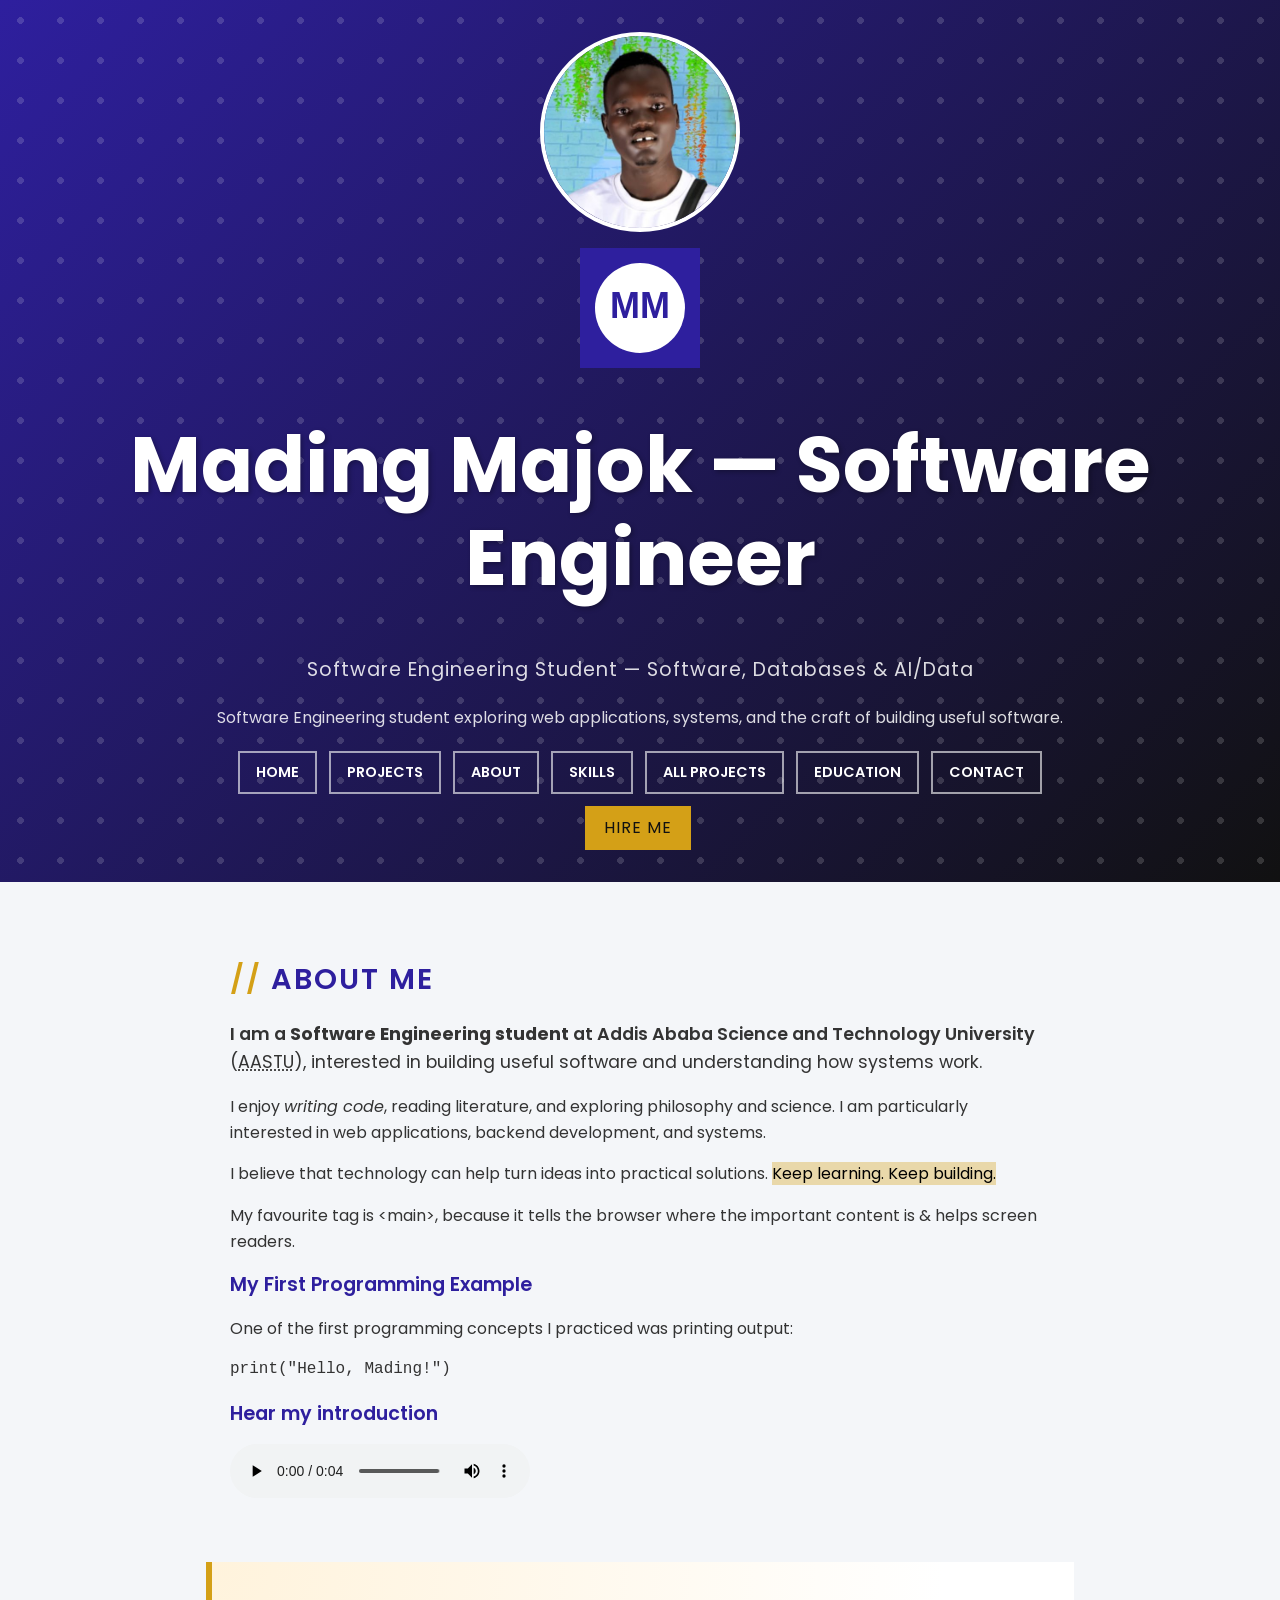
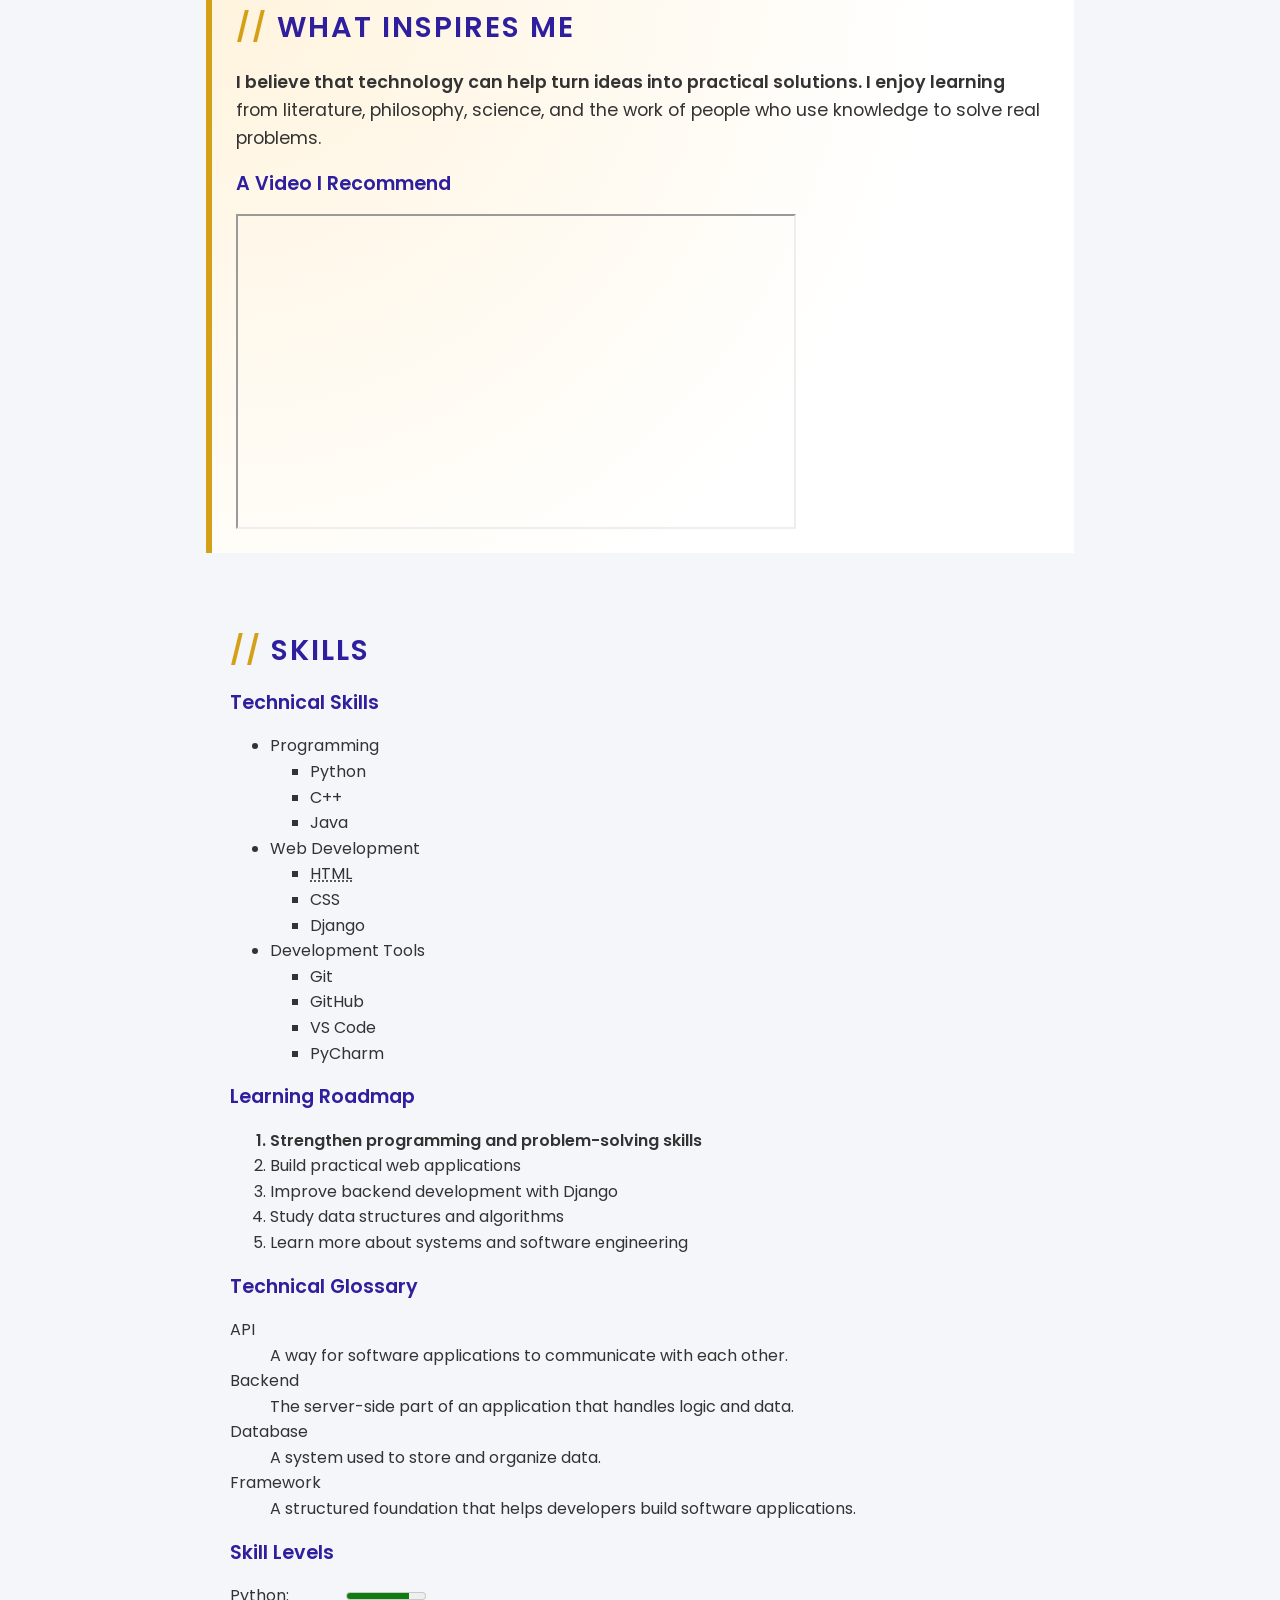
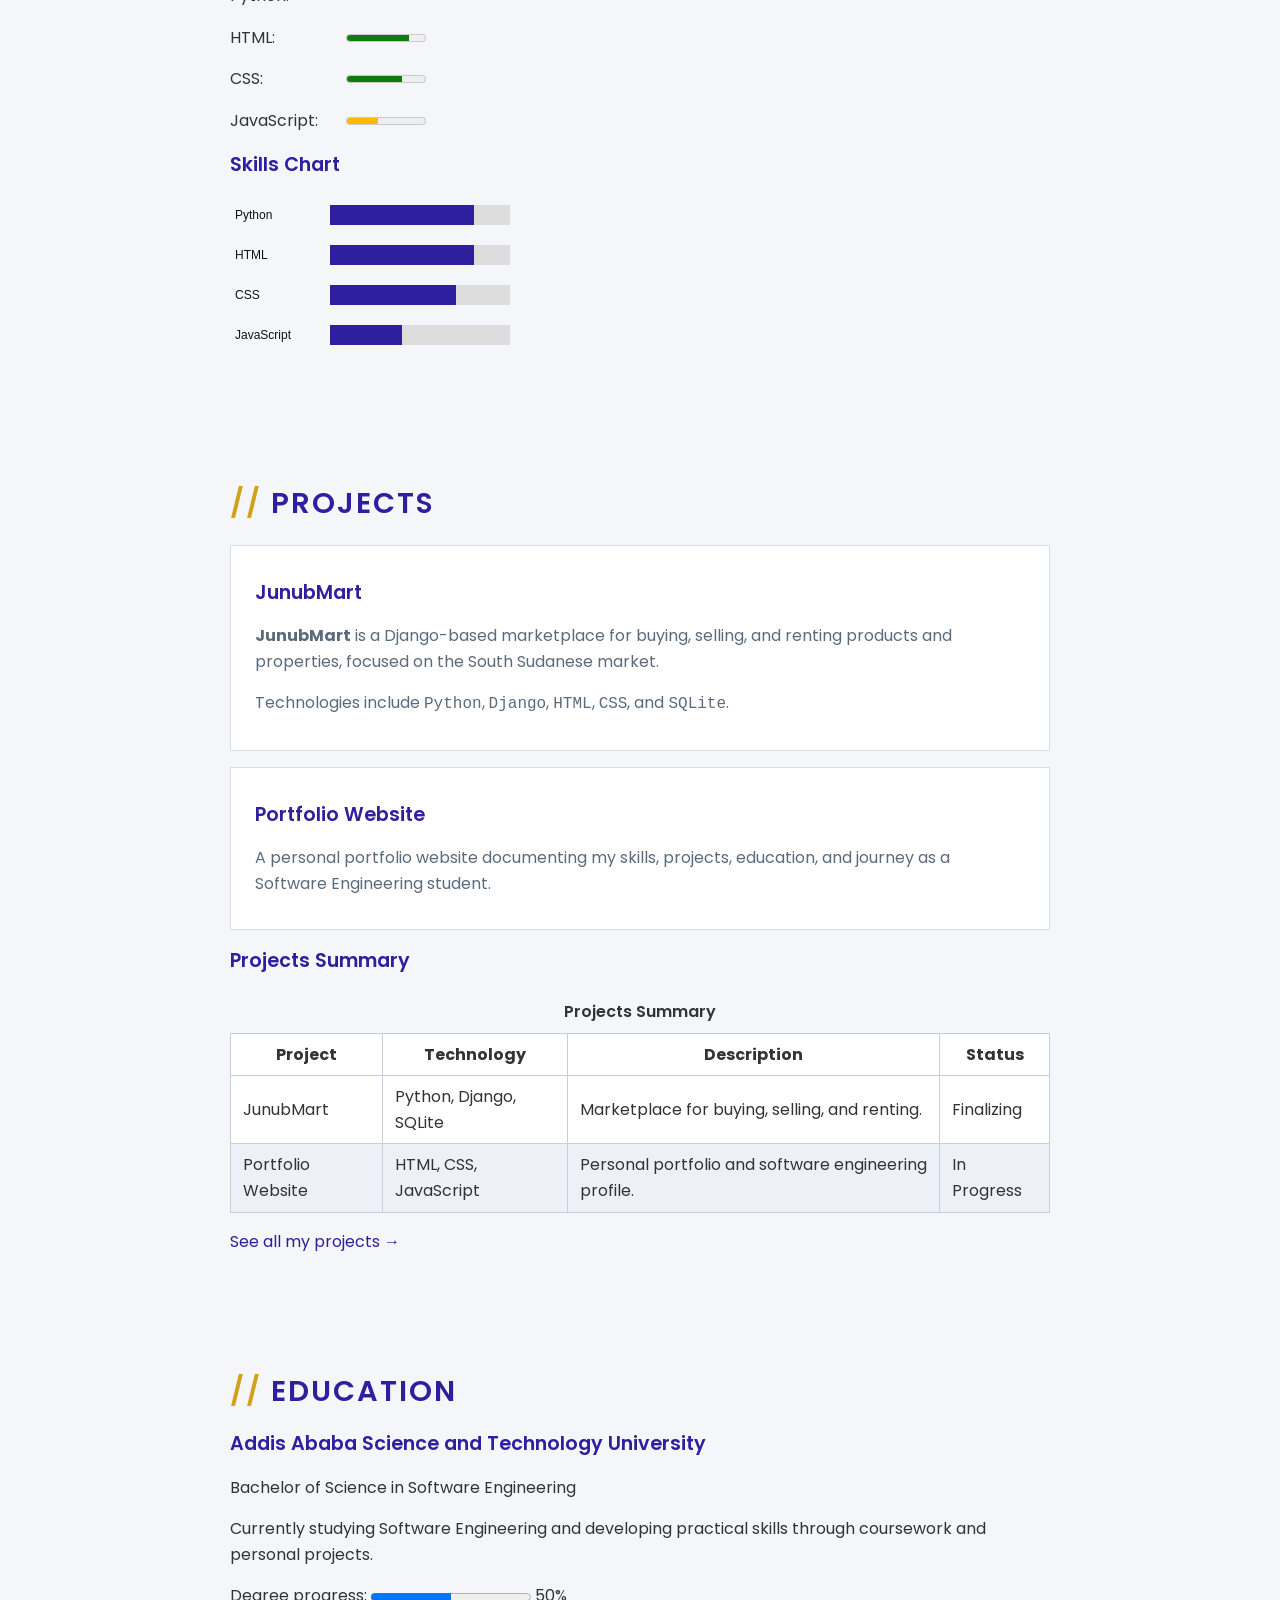
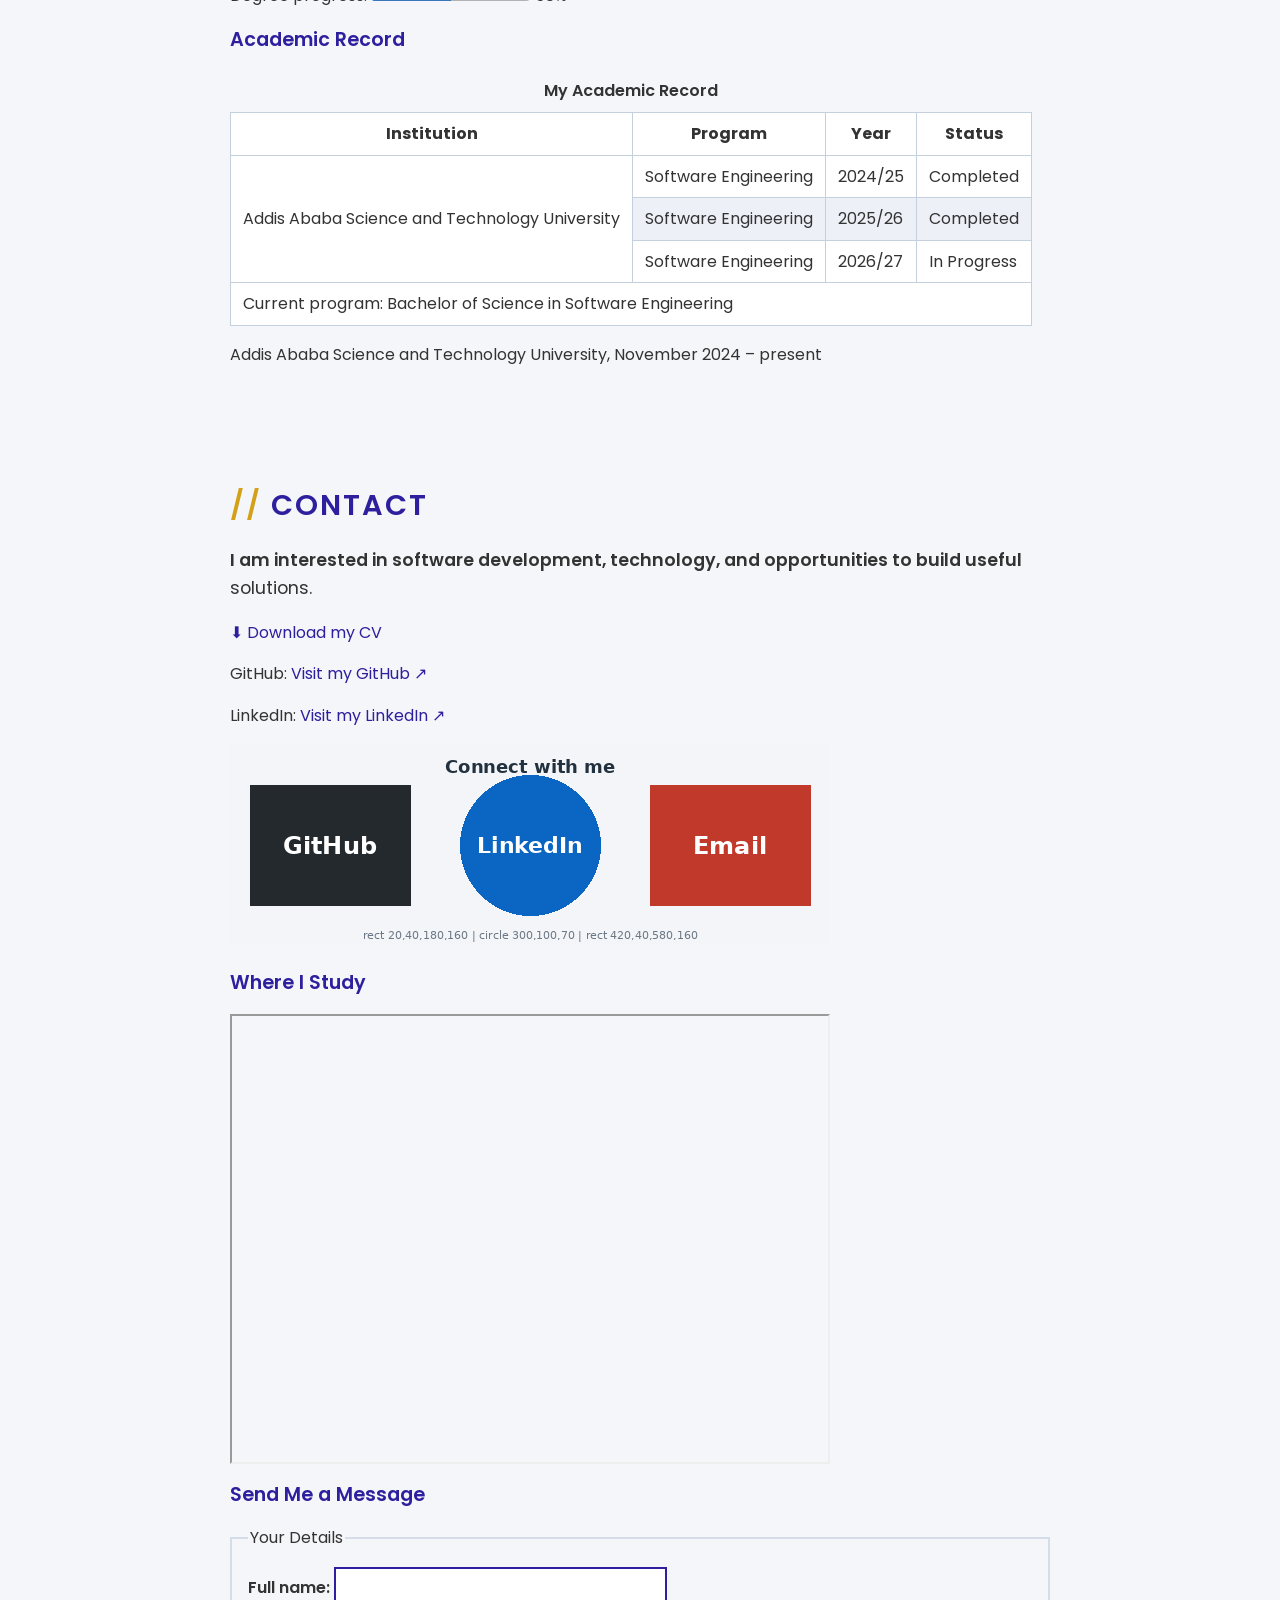
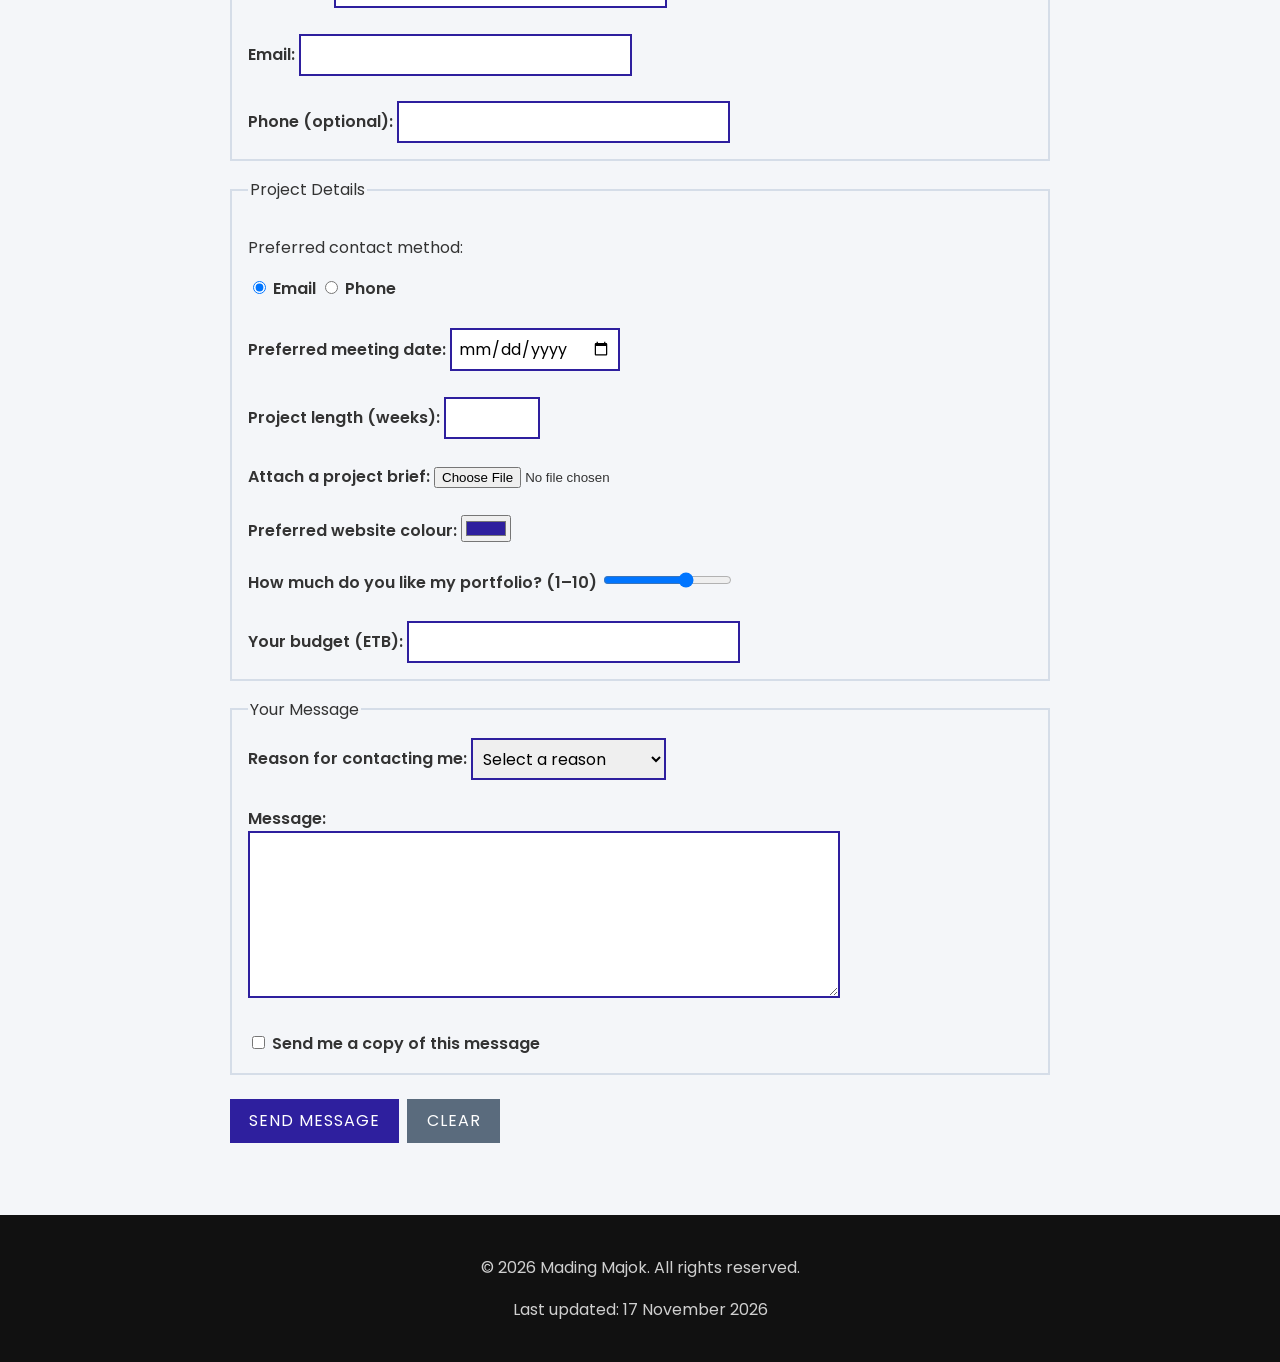
<file: index.html>
<!DOCTYPE html>
<html lang="en">

<head>
    <meta charset="UTF-8">
    <meta name="viewport" content="width=device-width, initial-scale=1.0">

    <meta name="description" content="Portfolio of Mading Majok, a Software Engineering student interested in backend development, web applications and software systems.">
    <meta name="keywords" content="Mading Majok, Software Engineering, Python, Django, Backend Development, Portfolio">
    <meta name="author" content="Mading Majok">

    <title>Mading Majok | Portfolio</title>

    <!-- Personalized favicon -->
    <link rel="icon" type="image/png" href="images/favicon.png?v=2">

<link href="https://fonts.googleapis.com/css2?family=Poppins:wght@400;600;700&display=swap"
rel="stylesheet">

<link rel="stylesheet" href="css/style.css">

</head>


<body>

    <header>

        <img src="images/profile.jpg"
             alt="Portrait of Mading Majok"
             title="Mading Majok"
             width="200"
             height="200">

        <!-- Personal MM Canvas Logo -->
        <canvas id="logo" width="120" height="120">
            MM - Mading Majok
        </canvas>

        <h1>Mading Majok — Software Engineer</h1>

        
<p class="tagline">Software Engineering Student — Software, Databases & AI/Data</p>

        <p>
            Software Engineering student exploring web applications,
            systems, and the craft of building useful software.
        </p>

 <nav>
    <a href="index.html">Home</a>
    <a href="projects.html">Projects</a>
    <a href="#about">About</a>
    <a href="#skills">Skills</a>
    <a href="#projects-section">All Projects</a>
    <a href="#education">Education</a>
    <a href="#contact">Contact</a>
</nav>

        <button type="button" class="btn" onclick="openHireDialog()">Hire me</button>

        <dialog id="hireDialog">

            <h2>Open to Opportunities</h2>

            <p>
                I am open to internship opportunities and suitable
                freelance web development projects.
            </p>

            <p>
                <a href="#contact">Send me a message</a>
                or
                <a href="files/cv.pdf" download>
                    download my <abbr title="Curriculum Vitae">CV</abbr>
                </a>.
            </p>

            <button type="button"
                    onclick="document.getElementById('hireDialog').close()">
                Close
            </button>

        </dialog>

    </header>


    <main>

        <!-- ABOUT SECTION -->
        <section id="about">

            <h2>About Me</h2>

            <p>
                I am a <strong>Software Engineering student</strong> at
                Addis Ababa Science and Technology University
                (<abbr title="Addis Ababa Science and Technology University">AASTU</abbr>),
                interested in building useful software and understanding
                how systems work.
            </p>

            <p>
                I enjoy <em>writing code</em>, reading literature, and exploring philosophy and
                science. I am particularly interested in web applications, backend development,
                and systems.
            </p>

            <p>
                I believe that technology can help turn ideas into practical solutions.
                <mark>Keep learning. Keep building.</mark>
            </p>

            <p>
                My favourite tag is &lt;main&gt;, because it tells the browser
                where the important content is &amp; helps screen readers.
            </p>

            <h3>My First Programming Example</h3>

            <p>
                One of the first programming concepts I practiced was printing output:
            </p>

            <pre><code>print("Hello, Mading!")</code></pre>

            <h3>Hear my introduction</h3>

            <audio controls>
                <source src="media/intro.mp3" type="audio/mpeg">
                Your browser does not support the audio element.
            </audio>

        </section>


        <!-- INSPIRATION SECTION -->
        <aside>

            <h2>What Inspires Me</h2>

            <p>
                I believe that technology can help turn ideas into practical solutions.
                I enjoy learning from literature, philosophy, science, and the work
                of people who use knowledge to solve real problems.
            </p>

            <h3>A Video I Recommend</h3>

            <iframe
                src="https://www.youtube.com/embed/3XPuGqqWLtk"
                width="560"
                height="315"
                title="YouTube Shorts video"
                allowfullscreen>
            </iframe>

        </aside>


        <!-- SKILLS SECTION -->
        <section id="skills">

            <h2>Skills</h2>

            <h3>Technical Skills</h3>

            <ul>

                <li>
                    Programming

                    <ul>
                        <li>Python</li>
                        <li>C++</li>
                        <li>Java</li>
                    </ul>
                </li>

                <li>
                    Web Development

                    <ul>
                        <li><abbr title="HyperText Markup Language">HTML</abbr></li>
                        <li>CSS</li>
                        <li>Django</li>
                    </ul>
                </li>

                <li>
                    Development Tools

                    <ul>
                        <li>Git</li>
                        <li>GitHub</li>
                        <li>VS Code</li>
                        <li>PyCharm</li>
                    </ul>
                </li>

            </ul>


            <h3>Learning Roadmap</h3>

            <ol>
                <li>Strengthen programming and problem-solving skills</li>
                <li>Build practical web applications</li>
                <li>Improve backend development with Django</li>
                <li>Study data structures and algorithms</li>
                <li>Learn more about systems and software engineering</li>
            </ol>


            <h3>Technical Glossary</h3>

            <dl>

                <dt>API</dt>
                <dd>A way for software applications to communicate with each other.</dd>

                <dt>Backend</dt>
                <dd>The server-side part of an application that handles logic and data.</dd>

                <dt>Database</dt>
                <dd>A system used to store and organize data.</dd>

                <dt>Framework</dt>
                <dd>A structured foundation that helps developers build software applications.</dd>

            </dl>


            <!-- SKILL METERS -->
            <h3>Skill Levels</h3>

            <p>
                <label for="lvl-python">Python:</label>
                <meter id="lvl-python" value="0.8" min="0" max="1">80%</meter>
            </p>

            <p>
                <label for="lvl-html">HTML:</label>
                <meter id="lvl-html" value="0.8" min="0" max="1">80%</meter>
            </p>

            <p>
                <label for="lvl-css">CSS:</label>
                <meter id="lvl-css" value="0.7" min="0" max="1">70%</meter>
            </p>

            <p>
                <label for="lvl-javascript">JavaScript:</label>
                <meter id="lvl-javascript"
                       value="0.4"
                       min="0"
                       max="1"
                       low="0.3"
                       high="0.7"
                       optimum="1">40%</meter>
            </p>


            <!-- CANVAS SKILLS CHART -->
            <h3>Skills Chart</h3>

            <canvas id="skillsChart" width="300" height="180">
                A chart showing my programming skill levels.
            </canvas>

        </section>


        <!-- PROJECTS SECTION -->
        <section id="projects-section">

            <h2>Projects</h2>

            <article class="card">

                <h3>JunubMart</h3>

                <p>
                    <strong>JunubMart</strong> is a Django-based marketplace for buying, selling,
                    and renting products and properties, focused on the South Sudanese market.
                </p>

                <p>
                    Technologies include <code>Python</code>, <code>Django</code>,
                    <code>HTML</code>, <code>CSS</code>, and <code>SQLite</code>.
                </p>

            </article>


            <article class="card">

                <h3>Portfolio Website</h3>

                <p>
                    A personal portfolio website documenting my skills, projects, education,
                    and journey as a Software Engineering student.
                </p>

            </article>


            <h3>Projects Summary</h3>

            <table>

                <caption>Projects Summary</caption>

                <thead>
                    <tr>
                        <th>Project</th>
                        <th>Technology</th>
                        <th>Description</th>
                        <th>Status</th>
                    </tr>
                </thead>

                <tbody>

                    <tr>
                        <td>JunubMart</td>
                        <td>Python, Django, SQLite</td>
                        <td>Marketplace for buying, selling, and renting.</td>
                        <td>Finalizing</td>
                    </tr>

                    <tr>
                        <td>Portfolio Website</td>
                        <td>HTML, CSS, JavaScript</td>
                        <td>Personal portfolio and software engineering profile.</td>
                        <td>In Progress</td>
                    </tr>

                </tbody>

            </table>

            <p>
                <a href="projects.html">See all my projects</a>
            </p>

        </section>


        <!-- EDUCATION SECTION -->
        <section id="education">

            <h2>Education</h2>

            <h3>Addis Ababa Science and Technology University</h3>

            <p>Bachelor of Science in Software Engineering</p>

            <p>
                Currently studying Software Engineering and developing practical skills through
                coursework and personal projects.
            </p>


            <p>
                <label for="degree">Degree progress:</label>
                <progress id="degree" value="50" max="100">50%</progress>
                50%
            </p>


            <h3>Academic Record</h3>

            <table>

                <caption>My Academic Record</caption>

                <thead>
                    <tr>
                        <th>Institution</th>
                        <th>Program</th>
                        <th>Year</th>
                        <th>Status</th>
                    </tr>
                </thead>

                <tbody>

                    <tr>
                        <td rowspan="3">Addis Ababa Science and Technology University</td>
                        <td>Software Engineering</td>
                        <td>2024/25</td>
                        <td>Completed</td>
                    </tr>

                    <tr>
                        <td>Software Engineering</td>
                        <td>2025/26</td>
                        <td>Completed</td>
                    </tr>

                    <tr>
                        <td>Software Engineering</td>
                        <td>2026/27</td>
                        <td>In Progress</td>
                    </tr>

                </tbody>

                <tfoot>
                    <tr>
                        <td colspan="4">
                            Current program: Bachelor of Science in Software Engineering
                        </td>
                    </tr>
                </tfoot>

            </table>


            <p>
                Addis Ababa Science and Technology University,
                <time datetime="2024-11">November 2024</time> – present
            </p>

        </section>


        <!-- CONTACT SECTION -->
        <section id="contact">

            <h2>Contact</h2>

            <p>
                I am interested in software development, technology, and opportunities to build
                useful solutions.
            </p>

            <p>
                <a href="files/cv.pdf" download>Download my CV</a>
            </p>


            <p>
                GitHub:
                <a href="https://github.com/mading-KY">Visit my GitHub</a>
            </p>

            <p>
                LinkedIn:
                <a href="https://www.linkedin.com/in/mading-majok-3b2b20384/">
                    Visit my LinkedIn
                </a>
            </p>


            <!-- IMAGE MAP -->
            <img src="images/connect-banner.png"
                 alt="Connect with Mading Majok"
                 usemap="#connect-map"
                 width="600">

            <map name="connect-map">

                <area shape="rect"
                      coords="0,0,200,200"
                      href="https://github.com/mading-KY"
                      alt="Visit Mading Majok on GitHub">

                <area shape="rect"
                      coords="200,0,400,200"
                      href="https://www.linkedin.com/in/mading-majok-3b2b20384/"
                      alt="Visit Mading Majok on LinkedIn">

                <area shape="rect"
                      coords="400,0,600,200"
                      href="mailto:madingmajok484@gmail.com"
                      alt="Send Mading Majok an email">

            </map>


            <h3>Where I Study</h3>

            <iframe
                src="https://www.google.com/maps/embed?pb=!1m18!1m12!1m3!1d3941.940001218583!2d38.80717310919749!3d8.885170691189751!2m3!1f0!2f0!3f0!3m2!1i1024!2i768!4f13.1!3m3!1m2!1s0x164b82a7e392203f%3A0xb05f440eacc98f9f!2sAddis%20Ababa%20Science%20and%20Technology%20University!5e0!3m2!1sen!2set!4v1793827108955!5m2!1sen!2set"
                width="600"
                height="450"
                title="Map of Addis Ababa Science and Technology University"
                allowfullscreen
                loading="lazy"
                referrerpolicy="strict-origin-when-cross-origin">
            </iframe>


            <!-- CONTACT FORM -->
            <h3>Send Me a Message</h3>

            <form action="thank-you.html"
                  method="post"
                  enctype="multipart/form-data">

                <fieldset>

                    <legend>Your Details</legend>

                    <label for="fullname">Full name:</label>
                    <input type="text"
                           id="fullname"
                           name="fullname"
                           required>

                    <br><br>

                    <label for="email">Email:</label>
                    <input type="email"
                           id="email"
                           name="email"
                           required>

                    <br><br>

                    <label for="phone">Phone (optional):</label>
                    <input type="text"
                           id="phone"
                           name="phone"
                           pattern="0[79][0-9]{8}"
                           title="Enter 10 digits starting with 09 or 07">

                </fieldset>


                <fieldset>

                    <legend>Project Details</legend>

                    <p>Preferred contact method:</p>

                    <input type="radio"
                           id="by-email"
                           name="contact-method"
                           value="email"
                           checked>

                    <label for="by-email">Email</label>

                    <input type="radio"
                           id="by-phone"
                           name="contact-method"
                           value="phone">

                    <label for="by-phone">Phone</label>

                    <br><br>

                    <label for="meeting">Preferred meeting date:</label>
                    <input type="date"
                           id="meeting"
                           name="meeting"
                           min="2026-11-01">

                    <br><br>

                    <label for="weeks">Project length (weeks):</label>
                    <input type="number"
                           id="weeks"
                           name="weeks"
                           min="1"
                           max="52"
                           step="1">

                    <br><br>

                    <label for="brief">Attach a project brief:</label>
                    <input type="file"
                           id="brief"
                           name="brief">

                    <br><br>

                    <label for="colour">Preferred website colour:</label>
                    <input type="color"
                           id="colour"
                           name="colour"
                           value="#2e1f9e">

                    <br><br>

                    <label for="rating">
                        How much do you like my portfolio? (1–10)
                    </label>

                    <input type="range"
                           id="rating"
                           name="rating"
                           min="1"
                           max="10"
                           value="7">

                    <br><br>

                    <label for="budget">Your budget (ETB):</label>
                    <input type="number"
                           id="budget"
                           name="budget"
                           min="1000"
                           step="500">

                </fieldset>


                <fieldset>

                    <legend>Your Message</legend>

                    <label for="reason">Reason for contacting me:</label>

                    <select id="reason"
                            name="reason"
                            required>

                        <option value="" disabled selected>
                            Select a reason
                        </option>

                        <optgroup label="Work">
                            <option value="internship">Internship offer</option>
                            <option value="freelance">Freelance project</option>
                            <option value="job">Full-time job</option>
                        </optgroup>

                        <optgroup label="Study">
                            <option value="group-project">Group project</option>
                            <option value="tutoring">Tutoring</option>
                        </optgroup>

                        <option value="other">Other</option>

                    </select>

                    <br><br>

                    <label for="message">Message:</label>
                    <br>

                    <textarea id="message"
                              name="message"
                              rows="6"
                              cols="40"
                              required></textarea>

                    <br><br>

                    <input type="checkbox"
                           id="copy"
                           name="copy"
                           value="yes">

                    <label for="copy">
                        Send me a copy of this message
                    </label>

                </fieldset>


                <button type="submit" class="btn">Send Message</button>
                <button type="reset" class="btn btn-secondary">Clear</button>

            </form>

        </section>

    </main>


    <!-- FOOTER -->
    <footer>

        <p>&copy; 2026 Mading Majok. All rights reserved.</p>

        <p>
            Last updated:
            <time datetime="2026-11-05">17 November 2026</time>
        </p>

    </footer>


    <!-- CANVAS JAVASCRIPT -->
    <script>

        // ==================================
        // PERSONAL MM LOGO
        // ==================================

        const logoCanvas = document.getElementById("logo");
        const logoCtx = logoCanvas.getContext("2d");

        // Draw the indigo background
        logoCtx.fillStyle = "#2E1F9E";
        logoCtx.fillRect(0, 0, 120, 120);

        // Draw the white circle
        logoCtx.beginPath();
        logoCtx.arc(60, 60, 45, 0, 2 * Math.PI);
        logoCtx.fillStyle = "#FFFFFF";
        logoCtx.fill();

        // Draw the MM initials
        logoCtx.fillStyle = "#2E1F9E";
        logoCtx.font = "bold 36px Arial";
        logoCtx.textAlign = "center";
        logoCtx.textBaseline = "middle";
        logoCtx.fillText("MM", 60, 60);


        // ==================================
        // SKILLS BAR CHART
        // ==================================

        const chartCanvas = document.getElementById("skillsChart");
        const chartCtx = chartCanvas.getContext("2d");

        // Skill names and levels
        const skills = [
            { name: "Python", level: 0.8 },
            { name: "HTML", level: 0.8 },
            { name: "CSS", level: 0.7 },
            { name: "JavaScript", level: 0.4 }
        ];

        // Chart settings
        const barHeight = 20;
        const gap = 20;
        const startY = 10;
        const maxBarWidth = 180;

        // Draw each skill bar
        skills.forEach((skill, index) => {

            const y = startY + index * (barHeight + gap);

            // Draw skill name
            chartCtx.fillStyle = "#111111";
            chartCtx.font = "12px Arial";
            chartCtx.fillText(skill.name, 5, y + 14);

            // Draw background bar
            chartCtx.fillStyle = "#DDDDDD";
            chartCtx.fillRect(
                100,
                y,
                maxBarWidth,
                barHeight
            );

            // Draw skill progress
            chartCtx.fillStyle = "#2E1F9E";
            chartCtx.fillRect(
                100,
                y,
                maxBarWidth * skill.level,
                barHeight
            );

        });

    </script>

</body>
</html>
</file>
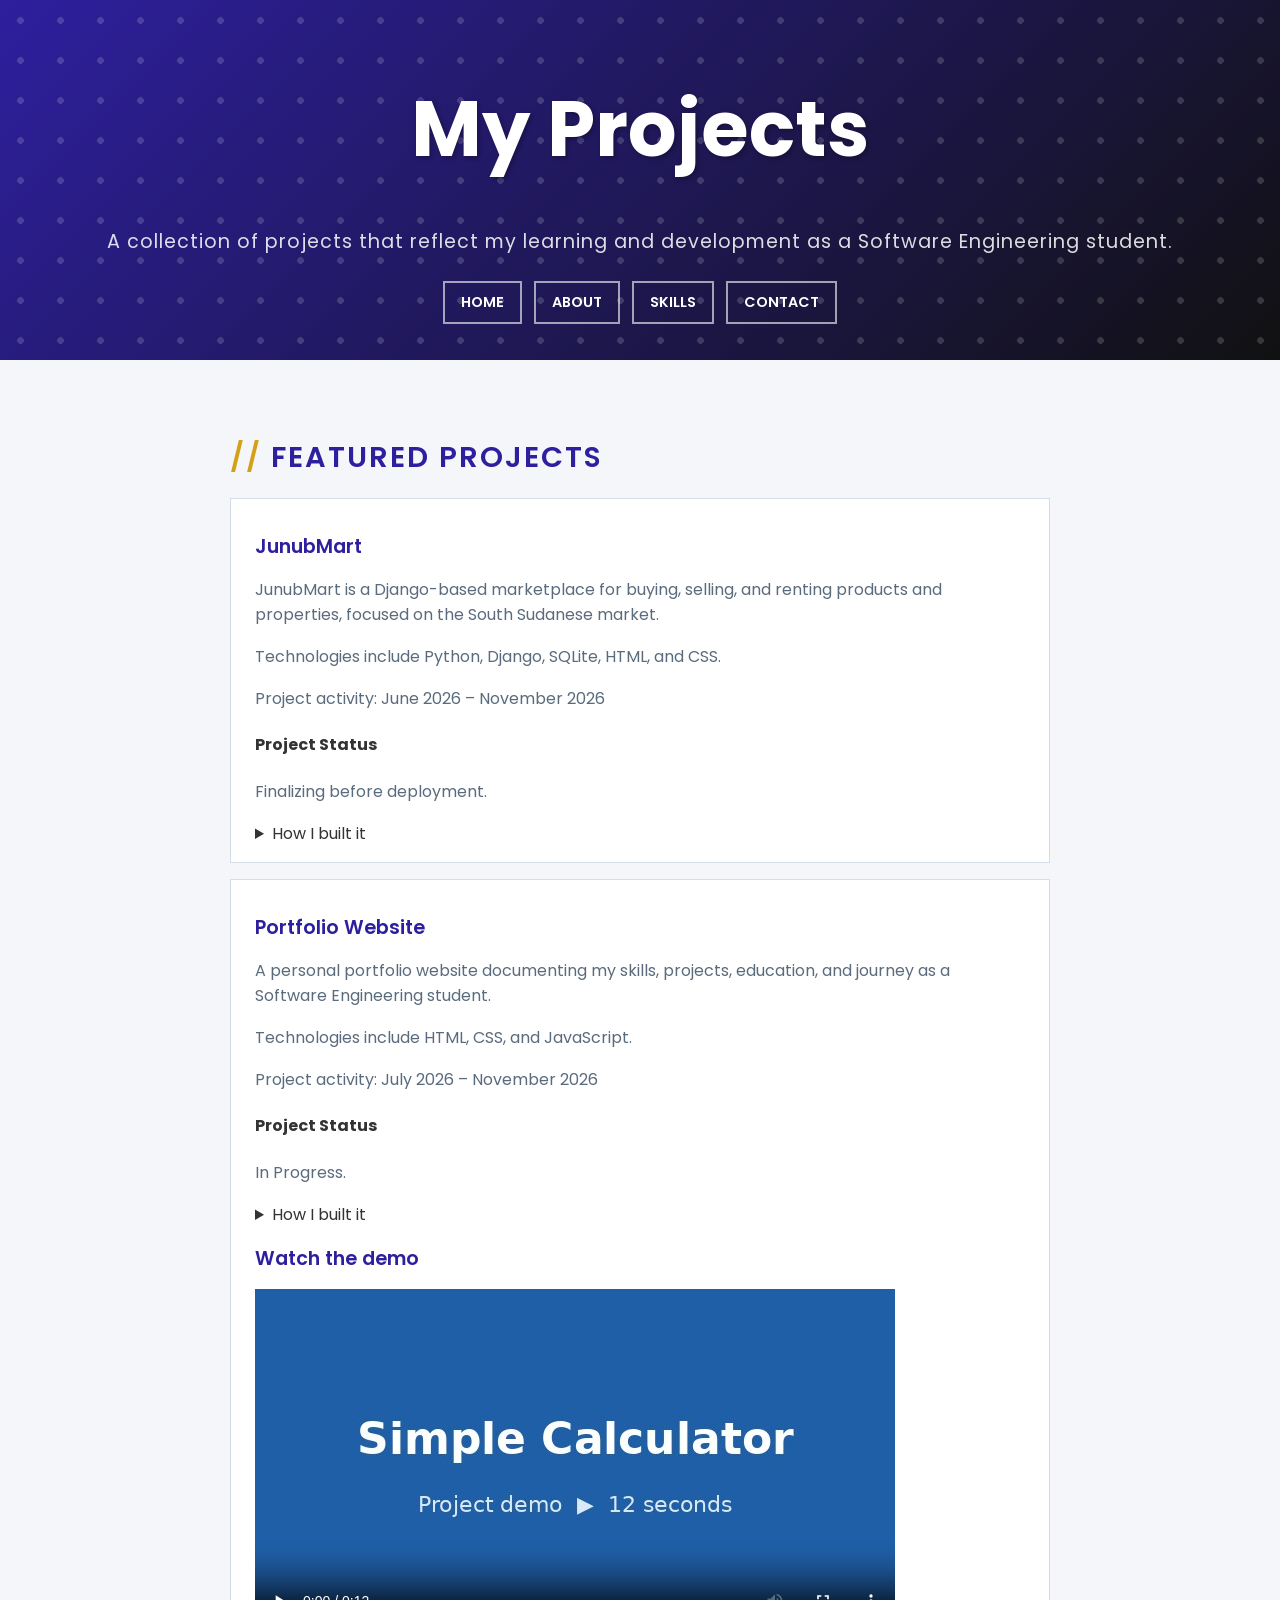
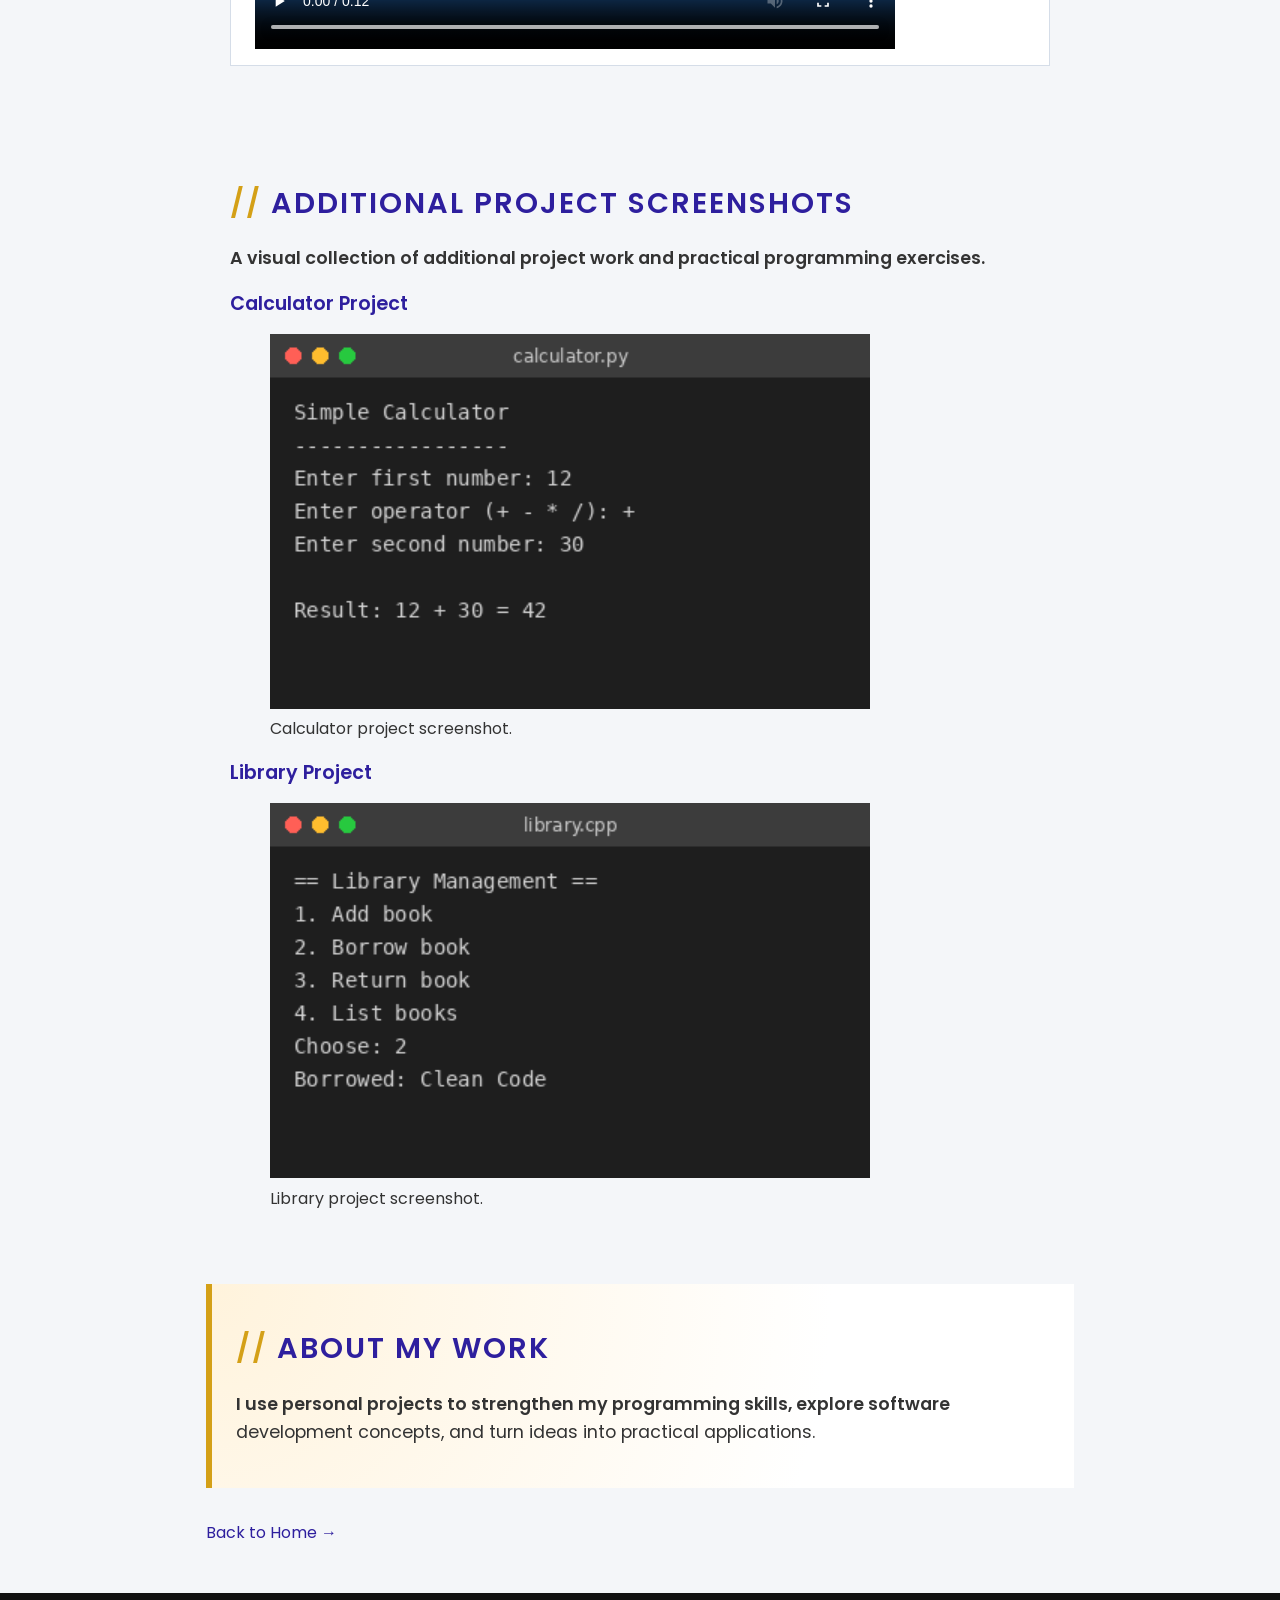
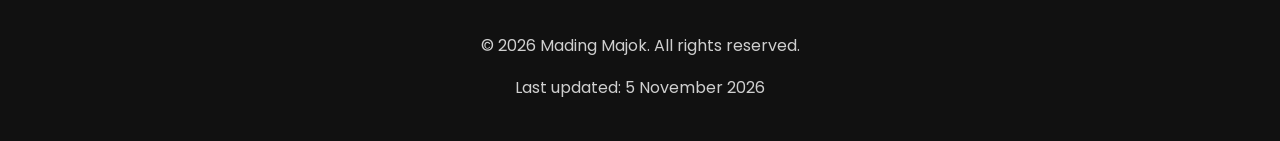
<file: projects.html>
<!DOCTYPE html>
<html lang="en">

<head>
    <meta charset="UTF-8">
    <meta name="viewport" content="width=device-width, initial-scale=1.0">

    <meta name="description" content="Explore the software development projects of Mading Majok, including JunubMart and personal web development work.">
    <meta name="keywords" content="Mading Majok, Software Projects, JunubMart, Django, Python, Web Development">
    <meta name="author" content="Mading Majok">

    <title>Mading Majok | Projects</title>

    <link rel="icon" type="image/png" href="images/favicon.png?v=2">

    <link href="https://fonts.googleapis.com/css2?family=Poppins:wght@400;600;700&display=swap"
          rel="stylesheet">

    <link rel="stylesheet" href="css/style.css">
</head>

<body>

    <header>
        <h1>My Projects</h1>

        <p class="tagline">
            A collection of projects that reflect my learning and development
            as a Software Engineering student.
        </p>

        <nav>
            <a href="index.html">Home</a>
            <a href="index.html#about">About</a>
            <a href="index.html#skills">Skills</a>
            <a href="index.html#contact">Contact</a>
        </nav>
    </header>

    <main>

        <!-- FEATURED PROJECTS -->
        <section id="projects">

            <h2>Featured Projects</h2>

            <!-- PROJECT 1: JUNUBMART -->
            <article id="junubmart" class="card">

                <h3>JunubMart</h3>

                <p>
                    JunubMart is a Django-based marketplace for buying, selling, and renting
                    products and properties, focused on the South Sudanese market.
                </p>

                <p>
                    Technologies include Python, Django, SQLite, HTML, and CSS.
                </p>

                <p>
                    Project activity:
                    <time datetime="2026-06">June 2026</time> –
                    <time datetime="2026-11">November 2026</time>
                </p>

                <h4>Project Status</h4>

                <p>Finalizing before deployment.</p>

                <details>
                    <summary>How I built it</summary>

                    <ol>
                        <li>Identified the marketplace needs of the South Sudanese market.</li>
                        <li>Designed the application structure using Django.</li>
                        <li>Created applications for accounts, marketplace, rentals, and orders.</li>
                        <li>Implemented product listings, shopping cart, and order management.</li>
                        <li>Worked on testing and preparing the application for deployment.</li>
                    </ol>
                </details>

            </article>

            <!-- PROJECT 2: PORTFOLIO WEBSITE -->
            <article id="portfolio" class="card">

                <h3>Portfolio Website</h3>

                <p>
                    A personal portfolio website documenting my skills, projects, education,
                    and journey as a Software Engineering student.
                </p>

                <p>
                    Technologies include HTML, CSS, and JavaScript.
                </p>

                <p>
                    Project activity:
                    <time datetime="2026-07">July 2026</time> –
                    <time datetime="2026-11">November 2026</time>
                </p>

                <h4>Project Status</h4>

                <p>In Progress.</p>

                <details>
                    <summary>How I built it</summary>

                    <ol>
                        <li>Planned the website structure and its main sections.</li>
                        <li>Created the pages using HTML.</li>
                        <li>Organized personal information, skills, education, and projects.</li>
                        <li>Added navigation links and multimedia elements.</li>
                        <li>Used Git and GitHub to track and manage development.</li>
                    </ol>
                </details>

                <!-- PROJECT DEMO VIDEO -->
                <h3>Watch the demo</h3>

                <video controls
                       poster="images/project-demo-poster.jpg"
                       width="640"
                       height="360">

                    <source src="media/project-demo.mp4" type="video/mp4">
                    <source src="media/project-demo.webm" type="video/webm">

                    <track src="media/project-demo.vtt"
                           kind="captions"
                           srclang="en"
                           label="English"
                           default>

                    Your browser does not support the video tag.
                </video>

            </article>

        </section>

        <!-- ADDITIONAL PROJECT SCREENSHOTS -->
        <section id="project-gallery">

            <h2>Additional Project Screenshots</h2>

            <p>
                A visual collection of additional project work and practical
                programming exercises.
            </p>

            <!-- CALCULATOR PROJECT IMAGE -->
            <article>

                <h3>Calculator Project</h3>

                <figure>
                    <img src="images/project-calculator.png"
                         alt="Screenshot of the calculator project"
                         width="600"
                         loading="lazy"
                         decoding="async">

                    <figcaption>
                        Calculator project screenshot.
                    </figcaption>
                </figure>

            </article>

            <!-- LIBRARY PROJECT IMAGE -->
            <article>

                <h3>Library Project</h3>

                <figure>
                    <img src="images/project-library.png"
                         alt="Screenshot of the library project"
                         width="600"
                         loading="lazy"
                         decoding="async">

                    <figcaption>
                        Library project screenshot.
                    </figcaption>
                </figure>

            </article>

        </section>

        <!-- ABOUT MY WORK -->
        <aside>

            <h2>About My Work</h2>

            <p>
                I use personal projects to strengthen my programming skills,
                explore software development concepts, and turn ideas into
                practical applications.
            </p>

        </aside>

        <p>
            <a href="index.html">Back to Home</a>
        </p>

    </main>

    <!-- FOOTER -->
    <footer>

        <p>&copy; 2026 Mading Majok. All rights reserved.</p>

        <p>
            Last updated:
            <time datetime="2026-11-05">5 November 2026</time>
        </p>

    </footer>

</body>
</html>
</file>
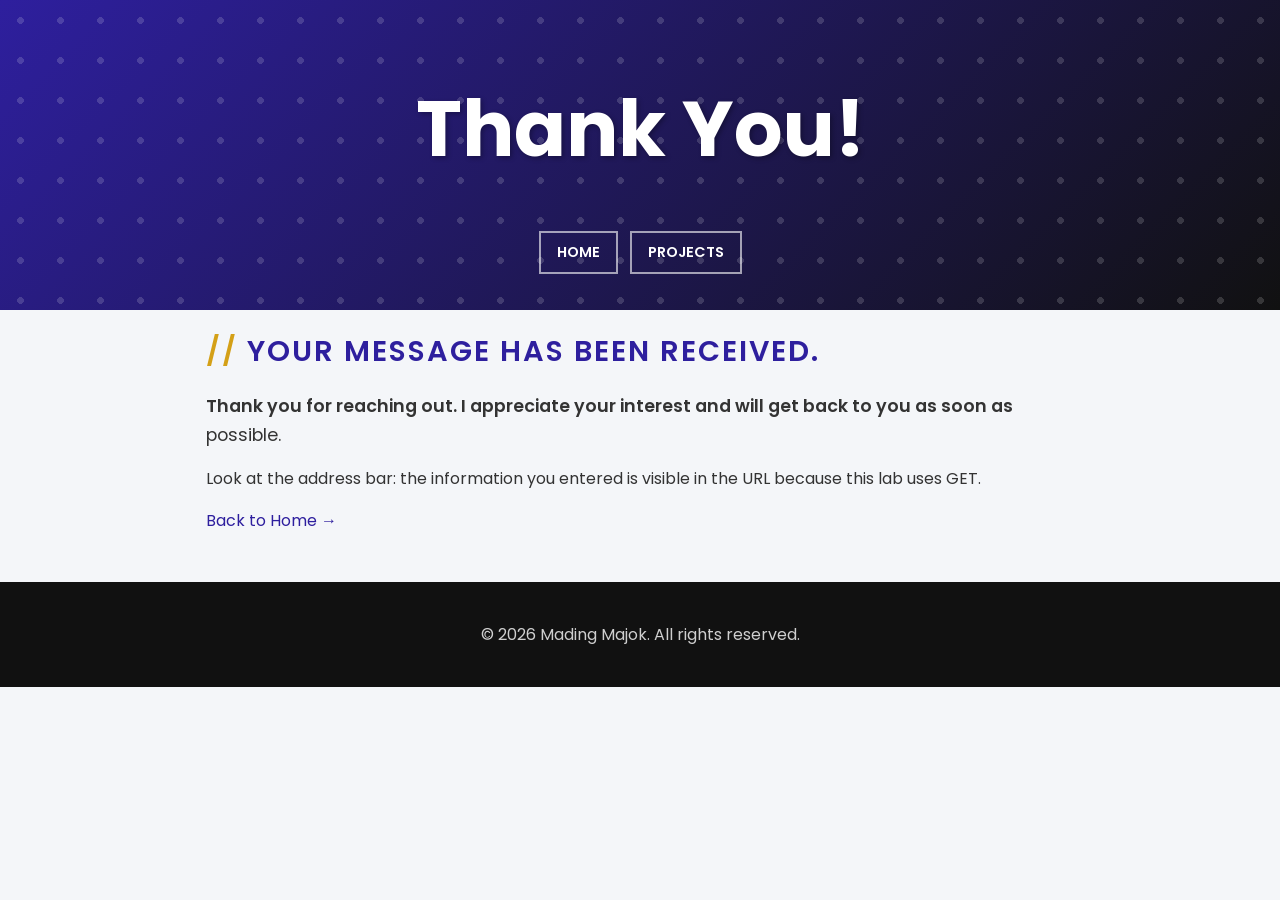
<file: thank-you.html>
<!DOCTYPE html>
<html lang="en">

<head>
    <meta charset="UTF-8">
    <meta name="viewport" content="width=device-width, initial-scale=1.0">

    <meta name="description" content="Thank you for contacting Mading Majok.">
    <meta name="keywords" content="Mading Majok, Contact, Thank You">
    <meta name="author" content="Mading Majok">

    <title>Thank You | Mading Majok</title>

    <link rel="icon" type="image/png" href="images/favicon.png">

    <link href="https://fonts.googleapis.com/css2?family=Poppins:wght@400;600;700&display=swap"
          rel="stylesheet">

    <link rel="stylesheet" href="css/style.css">
</head>

<body>

    <header>
        <h1>Thank You!</h1>

        <nav>
            <a href="index.html">Home</a>
            <a href="projects.html">Projects</a>
        </nav>
    </header>

    <main>
        <h2>Your message has been received.</h2>

        <p>
            Thank you for reaching out. I appreciate your interest
            and will get back to you as soon as possible.
        </p>

        <p>
            Look at the address bar: the information you entered
            is visible in the URL because this lab uses GET.
        </p>

        <p>
            <a href="index.html">Back to Home</a>
        </p>
    </main>

    <footer>
        <p>&copy; 2026 Mading Majok. All rights reserved.</p>
    </footer>

</body>
</html>
</file>
<file: css/style.css>
/* ==========================================
   Portfolio stylesheet — Mading Majok
   ========================================== */

/* Palette
   Primary: #2E1F9E (Indigo)
   Accent: #D4A017 (Gold)
   Dark: #111111
   Light: #F4F6F9
   Text: #333333
*/

/*
   LAB 17 — RESET AND BASE
    */

* {
    box-sizing: border-box;
}

html {
    font-size: 16px;
}

body {
    margin: 0;
    background-color: #F4F6F9;
    color: #333333;
    font-family: 'Poppins', Arial, sans-serif;
    font-size: 1rem;
    line-height: 1.6;
}

/* ---------- Grouped Headings ---------- */

h1,
h2,
h3 {
    line-height: 1.2;
    font-weight: 600;
}

h1 {
    color: #2E1F9E;
    font-size: 6vw;
    text-align: center;
    font-weight: 700;
    text-shadow: 2px 2px 5px rgba(0, 0, 0, 0.3);
}

h2 {
    color: rgb(46, 31, 158);
    font-size: 1.8rem;
    text-transform: uppercase;
    letter-spacing: 2px;
}

h3 {
    color: hsl(247, 67%, 37%);
    font-size: 1.2rem;
}

/* ---------- Text ---------- */

p {
    color: #333333;
}

mark {
    background-color: rgba(212, 160, 23, 0.35);
}

blockquote {
    font-size: 1.2em;
    font-style: italic;
}

code,
pre {
    font-family: 'Courier New', monospace;
}

/* ---------- Links ---------- */

a {
    color: #2E1F9E;
    text-decoration: none;
}

/*
   LAB 17 — CLASSES AND IDS
    */

.tagline {
    text-align: center;
    font-size: 1.2rem;
    color: #5a6b7d;
    letter-spacing: 1px;
}

.btn {
    background-color: #2E1F9E;
    color: white;
    font-family: inherit;
    font-size: 1rem;
    border: none;
    cursor: pointer;
}

.btn-secondary {
    background-color: #5a6b7d;
}

.card {
    background-color: white;
}

#contact {
    background-image:
        linear-gradient(
            rgba(255, 255, 255, 0.88),
            rgba(255, 255, 255, 0.88)
        ),
        url("../images/contact-bg.jpg");

    background-size: cover;
    background-position: center;
    background-attachment: fixed;
}

/*  Combinators */

nav a {
    font-weight: 600;
    text-transform: uppercase;
    font-size: 0.9rem;
}

.card > p {
    color: #5a6b7d;
}

h2 + p {
    font-size: 1.1rem;
}

legend ~ label {
    font-weight: 600;
}

/* 
   LAB 18 — ATTRIBUTE SELECTORS
  */

input[type="text"],
input[type="email"],
input[type="number"],
input[type="date"],
select,
textarea {
    border: 2px solid #2E1F9E;
    font-family: inherit;
    font-size: 1rem;
    padding: 0.4rem;
}

abbr[title] {
    cursor: help;
    text-decoration: underline dotted;
}

[class*="btn"] {
    text-transform: uppercase;
    letter-spacing: 1px;
}

/* 
   LAB 18 — PSEUDO-ELEMENTS
   */

a[href^="https"]::after {
    content: "  ↗";
}

a[href^="mailto"]::before {
    content: "✉ ";
}

a[href^="tel"]::before {
    content: "☎ ";
}

a[download]::before {
    content: "⬇ ";
}

h2::before {
    content: "// ";
    color: #D4A017;
}

h2 + p::first-line {
    font-weight: 600;
}

main a[href$=".html"]::after {
    content: " →";
}

/*
   LAB 18 — PSEUDO-CLASSES
  */

/* Link states: LVHA order */

a:link {
    color: #2E1F9E;
}

a:visited {
    color: #6a3fa0;
}

a:hover {
    color: #D4A017;
    text-decoration: underline;
}

a:active {
    color: #b03a2e;
}

/* Button hover */

.btn:hover {
    background-color: #1e146b;
}

.btn-secondary:hover {
    background-color: #445566;
}

/* List and table effects */

ol li:first-child {
    font-weight: 600;
}

tbody tr:nth-child(even) {
    background-color: #eef0f8;
}

.card:hover {
    background-color: #fff9e8;
}

/* 
   LAB 19 — BOX MODEL AND DISPLAY
  */

/* Main Page Layout  */

main {
    max-width: 900px;
    margin: 0 auto;
    padding: 0 1rem;
}

header {
    text-align: center;
    padding: 2rem 1rem;

    /* 
       LAB 20 — BACKGROUND IMAGE AND GRADIENT
        */

    background-image:
        url("../images/pattern.png"),
        linear-gradient(135deg, #2E1F9E, #111111);

    background-repeat: repeat;
}

footer {
    text-align: center;
    padding: 1.5rem 1rem;
    margin-top: 3rem;
    background-color: #111111;
    color: rgba(255, 255, 255, 0.8);
}

/* Centre Logo and Profile Photo  */

#logo,
header img {
    display: block;
    margin: 0 auto 1rem;
}

header img {
    border: 4px solid white;
    border-radius: 50%;
}

/*  Navigation Links as Buttons  */

nav a {
    display: inline-block;
    padding: 0.5rem 1rem;
    margin: 0.25rem;
    border: 2px solid #2E1F9E;
}

/*  Header Text and Navigation  */

header h1 {
    color: white;
}

header .tagline {
    color: rgba(255, 255, 255, 0.85);
}

header p {
    color: rgba(255, 255, 255, 0.85);
}

header nav a:link,
header nav a:visited {
    color: white;
    border-color: rgba(255, 255, 255, 0.6);
}

header nav a:hover {
    background-color: rgba(255, 255, 255, 0.15);
}

header .btn {
    background-color: #D4A017;
    color: #111111;
}

/* Skill Labels */

label[for^="lvl"] {
    display: inline-block;
    width: 7rem;
}

/* Sections and Aside */

section,
aside {
    margin: 2rem 0;
    padding: 1.5rem;
}

aside {
    border-left: 6px solid #D4A017;

    /* LAB 20 — RADIAL GRADIENT */

    background-image:
        radial-gradient(circle at top left, #fff3dc, white 70%);
}

/* Project Cards  */

.card {
    padding: 1rem 1.5rem;
    margin: 1rem 0;
    border: 1px solid #d5dde8;
}

/*  Images and Video  */

.card img,
video {
    display: block;
    max-width: 100%;
    height: auto;
}

/* LAB 20 — IMAGE OPACITY */

.card img {
    opacity: 0.85;
}

.card:hover img {
    opacity: 1;
}

iframe {
    display: block;
    max-width: 100%;
}

/*  Buttons  */

.btn {
    padding: 0.6rem 1.2rem;
    margin: 0.5rem 0.25rem 0 0;
}

/*  Forms  */

fieldset {
    margin: 0 0 1rem;
    padding: 1rem;
    border: 2px solid #d5dde8;
}

/*  Tables  */

table {
    border-collapse: collapse;
    margin: 1rem 0;
    background-color: white;
}

th,
td {
    border: 1px solid #c5d0de;
    padding: 0.5rem 0.75rem;
}

caption {
    font-weight: 600;
    padding: 0.5rem;
}

/*  Nested Lists  */

ul ul {
    list-style-type: square;
}

/* 
   LAB 20 — TRANSPARENCY AND RGBA
    */

/* Header text and navigation remain readable
   against the dark gradient. */

header h1 {
    color: white;
}

/* Footer background and text */

footer p,
footer a,
footer a:link,
footer a:visited {
    color: rgba(255, 255, 255, 0.8);
}

/* Dialog backdrop */

dialog::backdrop {
    background-color: rgba(46, 31, 158, 0.6);
}
</file>
